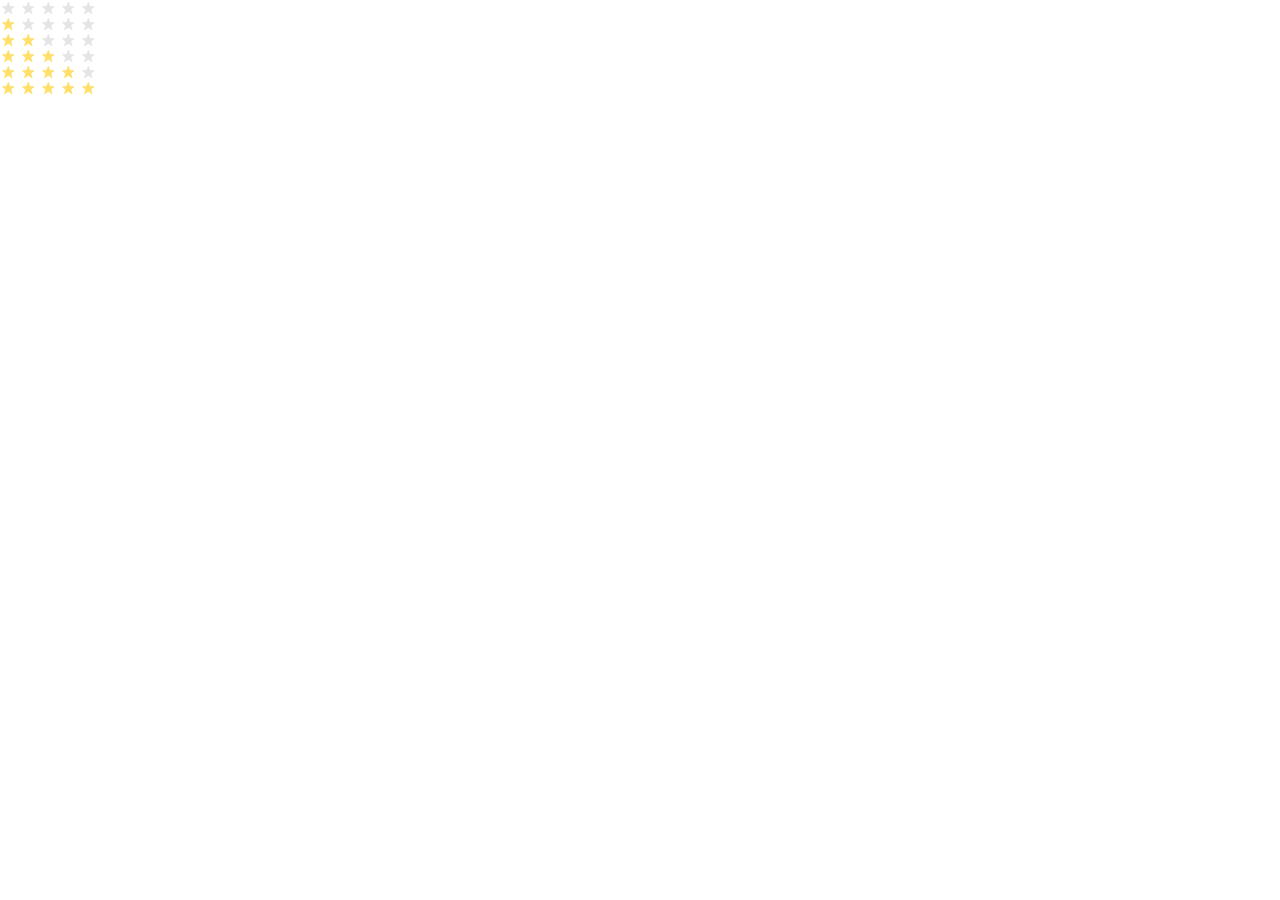
<file: index.html>
<!doctype html>
<html lang="en">
  <head>
    <meta charset="UTF-8">
    <meta name="viewport" content="width=device-width, initial-scale=1.0">
    <title>Stars</title>

    <link rel="stylesheet" href="/index.2cdaf7bc.css">
    <link rel="stylesheet" href="/index.897c44b3.css">
  </head>
  <body>
    <main>
      <div class="stars stars--0">
        <div class="stars__star"></div>
        <div class="stars__star"></div>
        <div class="stars__star"></div>
        <div class="stars__star"></div>
        <div class="stars__star"></div>
      </div>

      <div class="stars stars--1">
        <div class="stars__star"></div>
        <div class="stars__star"></div>
        <div class="stars__star"></div>
        <div class="stars__star"></div>
        <div class="stars__star"></div>
      </div>

      <div class="stars stars--2">
        <div class="stars__star"></div>
        <div class="stars__star"></div>
        <div class="stars__star"></div>
        <div class="stars__star"></div>
        <div class="stars__star"></div>
      </div>

      <div class="stars stars--3">
        <div class="stars__star"></div>
        <div class="stars__star"></div>
        <div class="stars__star"></div>
        <div class="stars__star"></div>
        <div class="stars__star"></div>
      </div>

      <div class="stars stars--4">
        <div class="stars__star"></div>
        <div class="stars__star"></div>
        <div class="stars__star"></div>
        <div class="stars__star"></div>
        <div class="stars__star"></div>
      </div>

      <div class="stars stars--5">
        <div class="stars__star"></div>
        <div class="stars__star"></div>
        <div class="stars__star"></div>
        <div class="stars__star"></div>
        <div class="stars__star"></div>
      </div>
    </main>
  <script src="/layout_stars.59712999.js"></script></body>
</html>
</file>
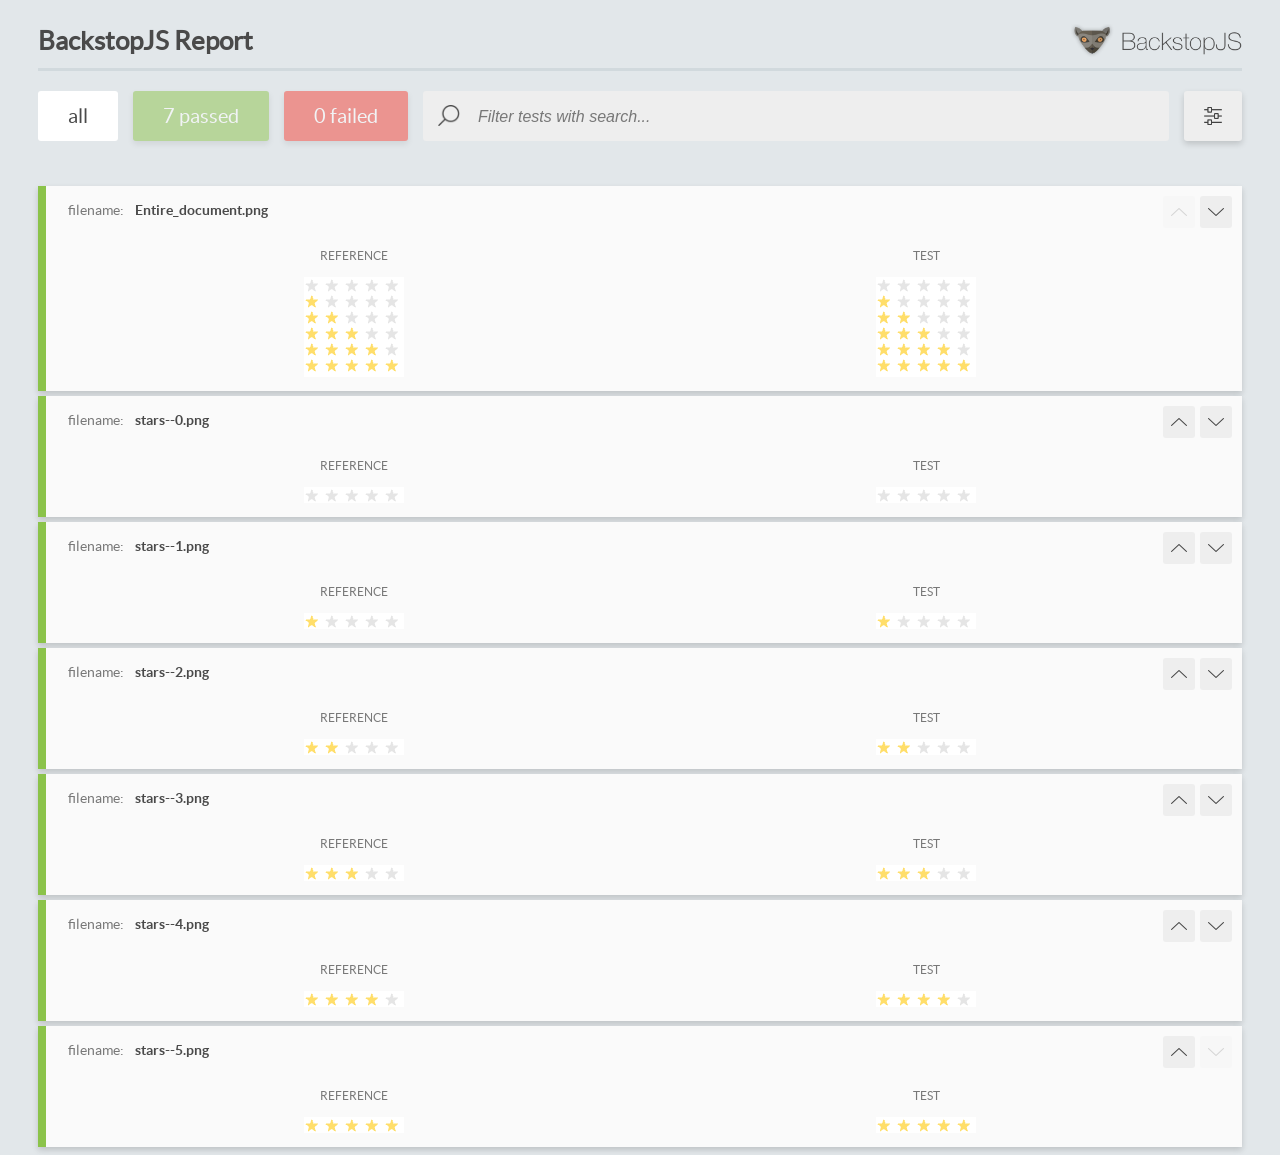
<file: report/html_report/index.html>
<!DOCTYPE html>
<html>
  <head>
    <meta charset="utf-8">
    <!-- Disable Cache -->
    <meta http-equiv="Cache-Control" content="no-cache, no-store, must-revalidate">
    <meta http-equiv="Pragma" content="no-cache">
    <meta http-equiv="Expires" content="0">

    <title>BackstopJS Report</title>

    <style>
      @font-face {
          font-family: 'latoregular';
          src: url('./assets/fonts/lato-regular-webfont.woff2') format('woff2'),
              url('./assets/fonts/lato-regular-webfont.woff') format('woff');
          font-weight: 400;
          font-style: normal;
      }
      @font-face {
          font-family: 'latobold';
          src: url('./assets/fonts/lato-bold-webfont.woff2') format('woff2'),
              url('./assets/fonts/lato-bold-webfont.woff') format('woff');
          font-weight: 700;
          font-style: normal;
      }

      .ReactModal__Body--open {
          overflow: hidden;
      }
      .ReactModal__Body--open .header {
        display: none;
      }

    </style>
  </head>
  <body style="background-color: #E2E7EA">
    <div id="root">

    </div>
    <script>
      function report (report) { // eslint-disable-line no-unused-vars
        window.tests = report;
      }
    </script>
    <script src="config.js"></script>
    <script src="index_bundle.js"></script>
  </body>
</html>
</file>
<file: index.2cdaf7bc.css>
body {
  margin: 0;
}
/*# sourceMappingURL=index.2cdaf7bc.css.map */
</file>
<file: index.897c44b3.css>
.stars {
  display: flex;
}

.stars__star {
  background-image: url("star.fa806e3c.svg");
  background-position: center;
  background-repeat: no-repeat;
  width: 16px;
  height: 16px;
}

.stars__star:not(:last-child) {
  margin-right: 4px;
}

.stars--1 .stars__star:nth-child(-n+1), .stars--2 .stars__star:nth-child(-n+2), .stars--3 .stars__star:nth-child(-n+3), .stars--4 .stars__star:nth-child(-n+4), .stars--5 .stars__star:nth-child(-n+5) {
  background-image: url("star-active.2be54011.svg");
}
/*# sourceMappingURL=index.897c44b3.css.map */
</file>
